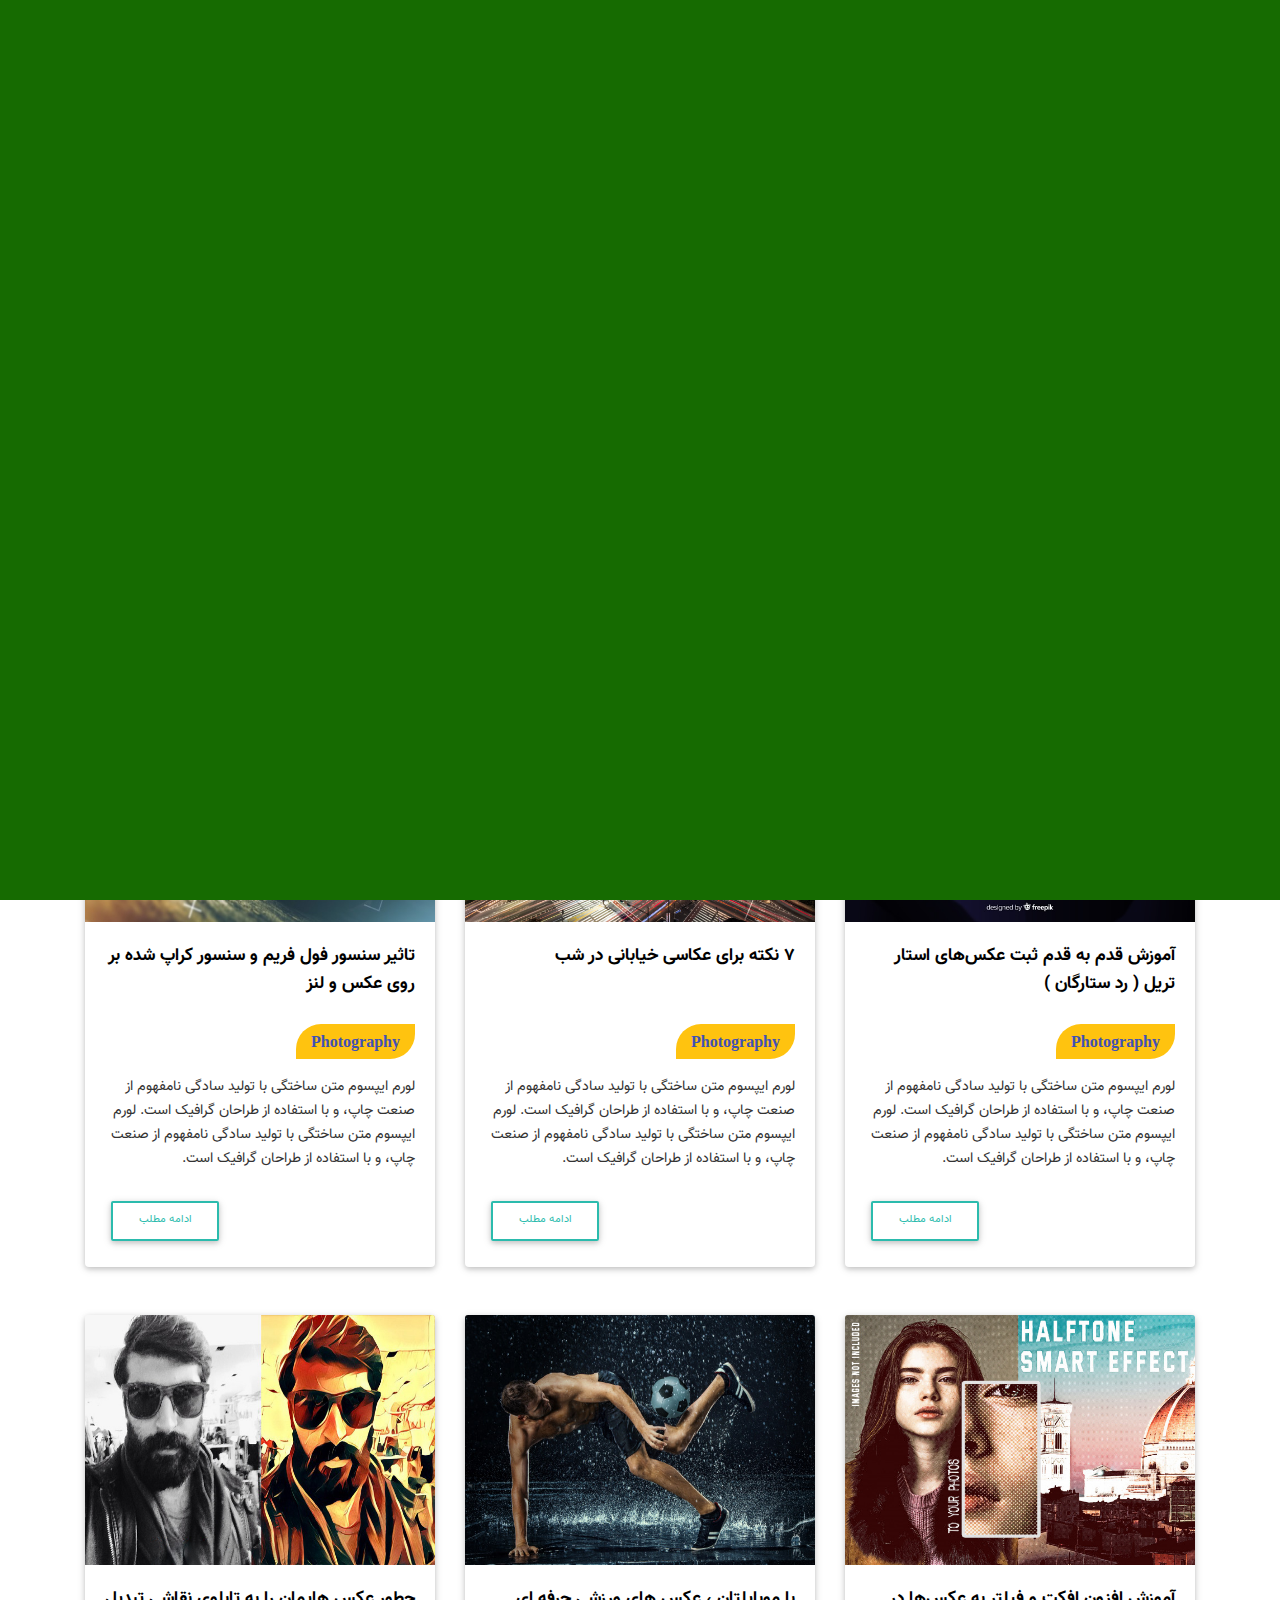
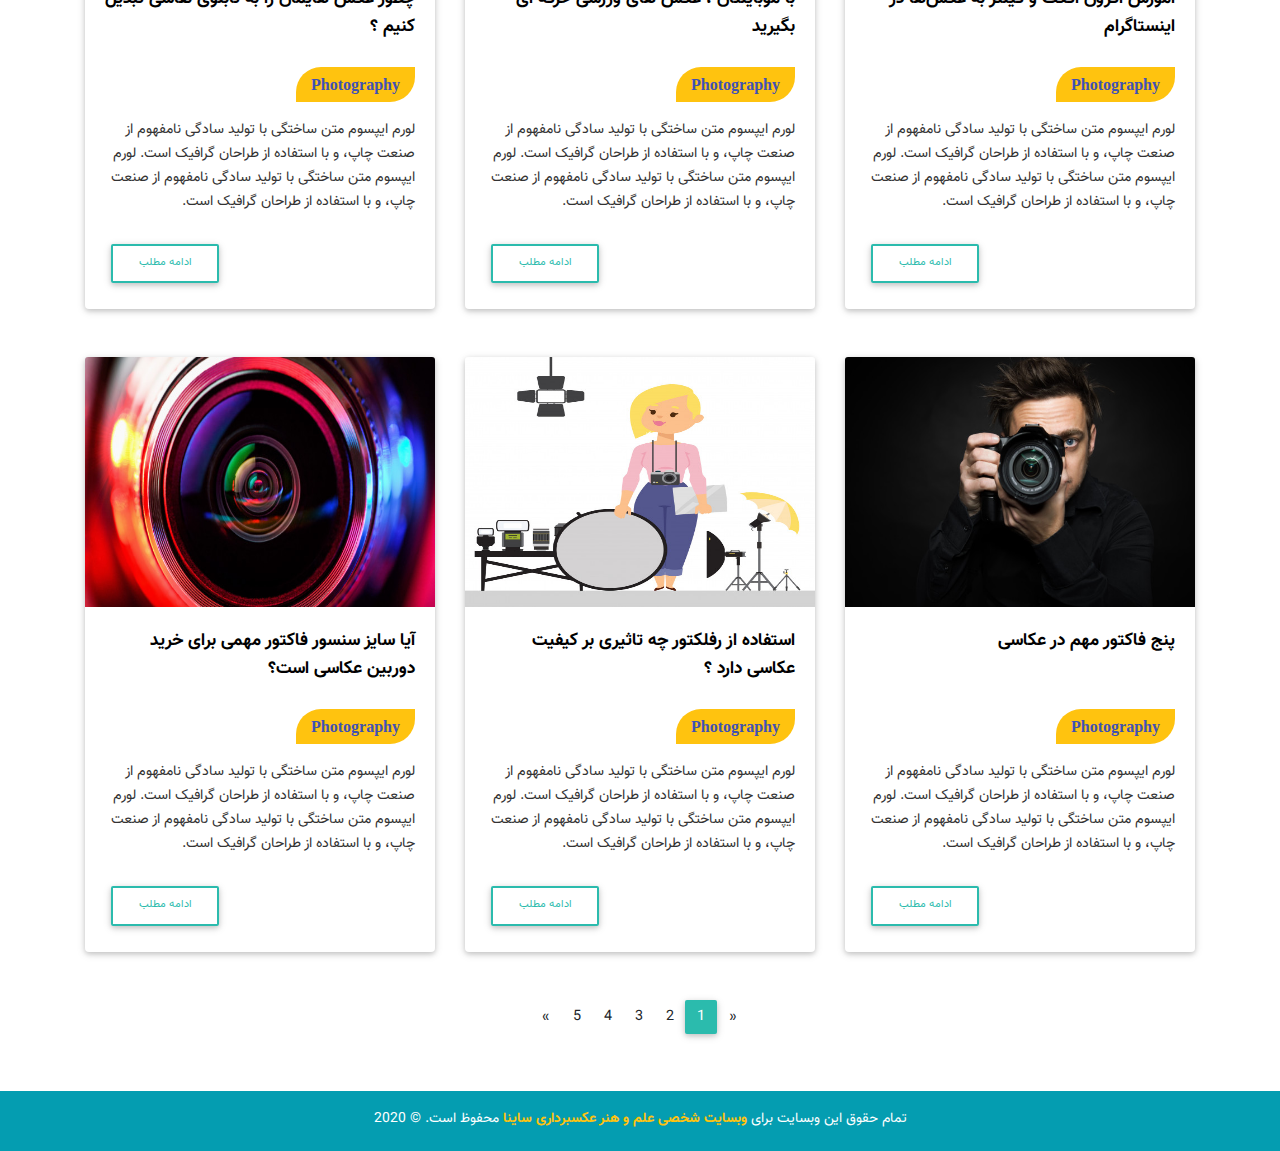
<file: article.html>
<!DOCTYPE html>
<html lang="fa">
<head>
    <meta charset="UTF-8">
    <meta name="viewport" content="width=device-width, initial-scale=1.0">
    <title>وبسایت شخصی هنر و علم عکسبرداری</title>
    <link rel="stylesheet" href="css/bootstrap.min.css">
    <link rel="stylesheet" href="css/bootstrap-rtl.min.css">
    <link rel="stylesheet" href="css/mdb.min.css">
    <link rel="stylesheet" href="css/mdb.lite.min.css">
    <link rel="stylesheet" href="https://cdnjs.cloudflare.com/ajax/libs/font-awesome/5.13.0/css/all.min.css">
    <link rel="stylesheet" href="css/owl.carousel.min.css">
    <link rel="stylesheet" href="css/animate.min.css">
    <link rel="stylesheet" href="css/flaticon.css">
    <link rel="stylesheet" href="css/lightbox.min.css">
    <link rel="stylesheet" href="css/app.css">
    <link rel="stylesheet" href="css/appAnimate.css">
</head>
<body>
    <div class="open">
        <div class="layer"></div>
        <div class="layer"></div>
    </div>
    <!--Main Navigation-->
    <header class="header" id="intro-section2">
        <!--Navbar-->
        <nav class="navbar navbar-expand-lg navbar-dark fixed-top scrolling-navbar">
            <div class="container">
                <!-- Navbar brand -->
                <a class="navbar-brand" href="#">
                    <img src="img/kisspng-photography-logo-photographer.jpg" alt="logo" class="img-fluid">
                </a>
                <!-- Collapse button -->
                <button class="navbar-toggler" type="button" data-toggle="collapse" data-target="#basicExampleNav"
                    aria-controls="basicExampleNav" aria-expanded="false" aria-label="Toggle navigation">
                    <span class="navbar-toggler-icon"></span>
                </button>
                <!-- Collapsible content -->
                <div class="collapse navbar-collapse" id="basicExampleNav">
                    <!-- Links -->
                    <ul class="navbar-nav ml-auto smooth-scroll">
                        <li class="nav-item">
                            <a class="nav-link" href="index.html"><i class="fa fa-home" aria-hidden="true"></i> صفحه اصلی</a>
                        </li>
                        <li class="nav-item">
                            <a class="nav-link" href="myPictures.html">مجموعه عکس های من</a>
                        </li>
                        <li class="nav-item">
                            <a class="nav-link" href="article.html">مقالات آموزشی عکاسی</a>
                        </li>
                        <li class="nav-item">
                            <a class="nav-link" href="#gallery">درباره من</a>
                        </li>
                        <li class="nav-item">
                            <a class="nav-link" href="#contact">تماس با من</a>
                        </li>
                    </ul>

                    <!-- Social Icon  -->
                    <ul class="navbar-nav nav-flex-icons">
                        <li class="nav-item">
                            <a class="nav-link iconbtn"><i class="fab fa-facebook"></i></a>
                        </li>
                        <li class="nav-item">
                            <a class="nav-link iconbtn"><i class="fab fa-twitter"></i></a>
                        </li>
                        <li class="nav-item">
                            <a class="nav-link iconbtn"><i class="fab fa-instagram"></i></a>
                        </li>
                    </ul>
                </div>
                <!-- Collapsible content -->

            </div>

        </nav>
        <!--/.Navbar-->
        <!--Mask-->
        <div id="intro" class="view">
                <div class="container">
                    <div class="row banner text-right">
                        <div class="col-12 col-md-10">
                            <div class="banner-text">
                                <h1 class="text-right font-weight-bold white-text mt-5 mb-2">
                                  مقالات آموزشی عکاسی
                                </h1><br>
                                <h2 class="mt-5 text-center">Photography</h2>
                            </div>
                        </div><!--banner-text-->
                    </div><!--row-->
                </div>  
        </div>
        <!--/.Mask-->
        <div class="container">
        <div class="element1"></div>
        <div class="element2"></div>
    </div>
    </header>
    <!--end header-->
    
    <section class="article pt-4 pb-5">
        <div class="container">
            <div class="article-header text-center mb-5">
               
              
            </div>
            <div class="row align-items-center justify-content-center mb-5">
                <div class="col-12 col-md-4 col-lg-4">
                    <div class="card card-cascade">

                        <!-- Card image -->
                        <div class="view view-cascade overlay">
                          <img class="card-img-top" src="img/falling-stars-beautiful-night-background_23-2148273840.jpg" alt="Card image cap">
                          <a>
                            <div class="mask rgba-white-slight"></div>
                          </a>
                        </div>
                      
                        <!-- Card content -->
                        <div class="card-body card-body-cascade text-right">
                      
                          <!-- Title -->
                          <h4 class="card-title"><strong>آموزش قدم به قدم ثبت عکس‌های استار تریل ( رد ستارگان )</strong></h4>
                          <!-- Subtitle -->
                          <h6 class="font-weight-bold indigo-text text-center mb-3 py-2">Photography</h6>
                          <!-- Text -->
                          <p class="card-text">لورم ایپسوم متن ساختگی با تولید سادگی نامفهوم از صنعت چاپ، و با استفاده از طراحان گرافیک است.
                            لورم ایپسوم متن ساختگی با تولید سادگی نامفهوم از صنعت چاپ، و با استفاده از طراحان گرافیک است.
                          </p>
                      
                          <div class="article-btn mt-4 text-left">
                            <a type="button" class="btn btn-outline-default btn-md btn-rounded waves-effect"> ادامه مطلب</a>
                          </div>
                      
                        </div>
                      
                      </div>
                    </div> 
                    <div class="col-12 col-md-4 col-lg-4">
                        <div class="card card-cascade">

                            <!-- Card image -->
                            <div class="view view-cascade overlay">
                              <img class="card-img-top" src="img/long-exposure.jpg" alt="Card image cap">
                              <a>
                                <div class="mask rgba-white-slight"></div>
                              </a>
                            </div>
                          
                            <!-- Card content -->
                            <div class="card-body card-body-cascade text-right">
                          
                              <!-- Title -->
                              <h4 class="card-title"><strong>۷ نکته برای عکاسی خیابانی در شب</strong></h4>
                              <!-- Subtitle -->
                              <h6 class="font-weight-bold indigo-text text-center mb-3 py-2">Photography</h6>
                              <!-- Text -->
                              <p class="card-text">لورم ایپسوم متن ساختگی با تولید سادگی نامفهوم از صنعت چاپ، و با استفاده از طراحان گرافیک است.
                                لورم ایپسوم متن ساختگی با تولید سادگی نامفهوم از صنعت چاپ، و با استفاده از طراحان گرافیک است.
                              </p>
                              <div class="article-btn mt-4 text-left">
                                <a type="button" class="btn btn-outline-default btn-md btn-rounded waves-effect"> ادامه مطلب</a>
                              </div>
                            </div>
                          
                          </div>
                    </div>
                    <div class="col-12 col-md-4 col-lg-4">
                        <div class="card card-cascade">

                            <!-- Card image -->
                            <div class="view view-cascade overlay">
                              <img class="card-img-top" src="img/pro-photography.jpg" alt="Card image cap">
                              <a>
                                <div class="mask rgba-white-slight"></div>
                              </a>
                            </div>
                          
                            <!-- Card content -->
                            <div class="card-body card-body-cascade text-right">
                          
                              <!-- Title -->
                              <h4 class="card-title"><strong>تاثیر سنسور فول فریم و سنسور کراپ شده بر روی عکس و لنز</strong></h4>
                              <!-- Subtitle -->
                              <h6 class="font-weight-bold indigo-text text-center mb-3 py-2">Photography</h6>
                              <!-- Text -->
                              <p class="card-text">لورم ایپسوم متن ساختگی با تولید سادگی نامفهوم از صنعت چاپ، و با استفاده از طراحان گرافیک است. 
                                لورم ایپسوم متن ساختگی با تولید سادگی نامفهوم از صنعت چاپ، و با استفاده از طراحان گرافیک است.
                              </p>
                              <div class="article-btn mt-4 text-left">
                              <a type="button" class="btn btn-outline-default btn-md btn-rounded waves-effect"> ادامه مطلب</a>
                            </div>
                            </div>
                          
                          </div>
                    </div>
                </div><!--row-->
                <div class="row align-items-center justify-content-center mb-5">
                    <div class="col-12 col-md-4 col-lg-4">
                        <div class="card card-cascade">
    
                            <!-- Card image -->
                            <div class="view view-cascade overlay">
                              <img class="card-img-top" src="img/retro-halftone-smart.jpg" alt="Card image cap">
                              <a>
                                <div class="mask rgba-white-slight"></div>
                              </a>
                            </div>
                          
                            <!-- Card content -->
                            <div class="card-body card-body-cascade text-right">
                          
                              <!-- Title -->
                              <h4 class="card-title"><strong>
                                آموزش افزون افکت و فیلتر به عکس‌ها در اینستاگرام
                              </strong></h4>
                              <!-- Subtitle -->
                              <h6 class="font-weight-bold indigo-text text-center mb-3 py-2">Photography</h6>
                              <!-- Text -->
                              <p class="card-text">لورم ایپسوم متن ساختگی با تولید سادگی نامفهوم از صنعت چاپ، و با استفاده از طراحان گرافیک است.
                                لورم ایپسوم متن ساختگی با تولید سادگی نامفهوم از صنعت چاپ، و با استفاده از طراحان گرافیک است.
                              </p>
                          
                              <div class="article-btn mt-4 text-left">
                                <a type="button" class="btn btn-outline-default btn-md btn-rounded waves-effect"> ادامه مطلب</a>
                              </div>
                          
                            </div>
                          
                          </div>
                        </div> 
                        <div class="col-12 col-md-4 col-lg-4">
                            <div class="card card-cascade">
    
                                <!-- Card image -->
                                <div class="view view-cascade overlay">
                                  <img class="card-img-top" src="img/water-drops.jpg" alt="Card image cap">
                                  <a>
                                    <div class="mask rgba-white-slight"></div>
                                  </a>
                                </div>
                              
                                <!-- Card content -->
                                <div class="card-body card-body-cascade text-right">
                              
                                  <!-- Title -->
                                  <h4 class="card-title"><strong>با موبایلتان ، عکس های ورزشی حرفه ای بگیرید</strong></h4>
                                  <!-- Subtitle -->
                                  <h6 class="font-weight-bold indigo-text text-center mb-3 py-2">Photography</h6>
                                  <!-- Text -->
                                  <p class="card-text">لورم ایپسوم متن ساختگی با تولید سادگی نامفهوم از صنعت چاپ، و با استفاده از طراحان گرافیک است.
                                    لورم ایپسوم متن ساختگی با تولید سادگی نامفهوم از صنعت چاپ، و با استفاده از طراحان گرافیک است.
                                  </p>
                                  <div class="article-btn mt-4 text-left">
                                    <a type="button" class="btn btn-outline-default btn-md btn-rounded waves-effect"> ادامه مطلب</a>
                                  </div>
                                </div>
                              
                              </div>
                        </div>
                        <div class="col-12 col-md-4 col-lg-4">
                            <div class="card card-cascade">
    
                                <!-- Card image -->
                                <div class="view view-cascade overlay">
                                  <img class="card-img-top" src="img/Prisma-screenshot.jpg" alt="Card image cap">
                                  <a>
                                    <div class="mask rgba-white-slight"></div>
                                  </a>
                                </div>
                              
                                <!-- Card content -->
                                <div class="card-body card-body-cascade text-right">
                              
                                  <!-- Title -->
                                  <h4 class="card-title"><strong>چطور عکس هایمان را به تابلوی نقاشی تبدیل کنیم ؟</strong></h4>
                                  <!-- Subtitle -->
                                  <h6 class="font-weight-bold indigo-text text-center mb-3 py-2">Photography</h6>
                                  <!-- Text -->
                                  <p class="card-text">لورم ایپسوم متن ساختگی با تولید سادگی نامفهوم از صنعت چاپ، و با استفاده از طراحان گرافیک است. 
                                    لورم ایپسوم متن ساختگی با تولید سادگی نامفهوم از صنعت چاپ، و با استفاده از طراحان گرافیک است.
                                  </p>
                                  <div class="article-btn mt-4 text-left">
                                  <a type="button" class="btn btn-outline-default btn-md btn-rounded waves-effect"> ادامه مطلب</a>
                                </div>
                                </div>
                              
                              </div>
                        </div>
                    </div><!--row-->
                    <div class="row align-items-center justify-content-center mb-5">
                        <div class="col-12 col-md-4 col-lg-4">
                            <div class="card card-cascade">
        
                                <!-- Card image -->
                                <div class="view view-cascade overlay">
                                  <img class="card-img-top" src="img/photography-man_101299-9.jpg" alt="Card image cap">
                                  <a>
                                    <div class="mask rgba-white-slight"></div>
                                  </a>
                                </div>
                              
                                <!-- Card content -->
                                <div class="card-body card-body-cascade text-right">
                              
                                  <!-- Title -->
                                  <h4 class="card-title"><strong>پنج فاکتور مهم در عکاسی</strong></h4>
                                  <!-- Subtitle -->
                                  <h6 class="font-weight-bold indigo-text text-center mb-3 py-2">Photography</h6>
                                  <!-- Text -->
                                  <p class="card-text">لورم ایپسوم متن ساختگی با تولید سادگی نامفهوم از صنعت چاپ، و با استفاده از طراحان گرافیک است.
                                    لورم ایپسوم متن ساختگی با تولید سادگی نامفهوم از صنعت چاپ، و با استفاده از طراحان گرافیک است.
                                  </p>
                              
                                  <div class="article-btn mt-4 text-left">
                                    <a type="button" class="btn btn-outline-default btn-md btn-rounded waves-effect"> ادامه مطلب</a>
                                  </div>
                              
                                </div>
                              
                              </div>
                            </div> 
                            <div class="col-12 col-md-4 col-lg-4">
                                <div class="card card-cascade">
        
                                    <!-- Card image -->
                                    <div class="view view-cascade overlay">
                                      <img class="card-img-top" src="img/woman-photographer-with-studio-equipment-illustration-flat-style.jpg" alt="Card image cap">
                                      <a>
                                        <div class="mask rgba-white-slight"></div>
                                      </a>
                                    </div>
                                  
                                    <!-- Card content -->
                                    <div class="card-body card-body-cascade text-right">
                                  
                                      <!-- Title -->
                                      <h4 class="card-title"><strong>استفاده از رفلکتور چه تاثیری بر کیفیت عکاسی دارد ؟</strong></h4>
                                      <!-- Subtitle -->
                                      <h6 class="font-weight-bold indigo-text text-center mb-3 py-2">Photography</h6>
                                      <!-- Text -->
                                      <p class="card-text">لورم ایپسوم متن ساختگی با تولید سادگی نامفهوم از صنعت چاپ، و با استفاده از طراحان گرافیک است.
                                        لورم ایپسوم متن ساختگی با تولید سادگی نامفهوم از صنعت چاپ، و با استفاده از طراحان گرافیک است.
                                      </p>
                                      <div class="article-btn mt-4 text-left">
                                        <a type="button" class="btn btn-outline-default btn-md btn-rounded waves-effect"> ادامه مطلب</a>
                                      </div>
                                    </div>
                                  
                                  </div>
                            </div>
                            <div class="col-12 col-md-4 col-lg-4">
                                <div class="card card-cascade">
        
                                    <!-- Card image -->
                                    <div class="view view-cascade overlay">
                                      <img class="card-img-top" src="img/camera-lens-with-red-blue.jpg" alt="Card image cap">
                                      <a>
                                        <div class="mask rgba-white-slight"></div>
                                      </a>
                                    </div>
                                  
                                    <!-- Card content -->
                                    <div class="card-body card-body-cascade text-right">
                                  
                                      <!-- Title -->
                                      <h4 class="card-title"><strong>آیا سایز سنسور فاکتور مهمی برای خرید دوربین عکاسی است؟</strong></h4>
                                      <!-- Subtitle -->
                                      <h6 class="font-weight-bold indigo-text text-center mb-3 py-2">Photography</h6>
                                      <!-- Text -->
                                      <p class="card-text">لورم ایپسوم متن ساختگی با تولید سادگی نامفهوم از صنعت چاپ، و با استفاده از طراحان گرافیک است. 
                                        لورم ایپسوم متن ساختگی با تولید سادگی نامفهوم از صنعت چاپ، و با استفاده از طراحان گرافیک است.
                                      </p>
                                      <div class="article-btn mt-4 text-left">
                                      <a type="button" href="singleArticle.html" class="btn btn-outline-default btn-md btn-rounded waves-effect"> ادامه مطلب</a>
                                    </div>
                                    </div>
                                  
                                  </div>
                            </div>
                        </div><!--row-->
            
                        <div class="pagination align-items-center justify-content-center">
                            <nav>
                                <ul class="pagination pg-teal">
                                  <li class="page-item">
                                    <a class="page-link" aria-label="Previous">
                                      <span aria-hidden="true">&laquo;</span>
                                      <span class="sr-only">Previous</span>
                                    </a>
                                  </li>
                                  <li class="page-item active"><a class="page-link">1</a></li>
                                  <li class="page-item"><a class="page-link">2</a></li>
                                  <li class="page-item"><a class="page-link">3</a></li>
                                  <li class="page-item"><a class="page-link">4</a></li>
                                  <li class="page-item"><a class="page-link">5</a></li>
                                  <li class="page-item">
                                    <a class="page-link" aria-label="Next">
                                      <span aria-hidden="true">&raquo;</span>
                                      <span class="sr-only">Next</span>
                                    </a>
                                  </li>
                                </ul>
                              </nav>
        </div>
    </section>

    <footer class="footer pt-3 pb-1">
        <div class="container">
            <div class="text-footer text-center">
                <p>تمام حقوق این وبسایت برای <span>وبسایت شخصی علم و هنر عکسبرداری ساینا</span> محفوظ است.
                    © 2020</p>
            </div>
        </div>
    </footer>
    



    <script src="js/jquery-3.3.1.min.js"></script>
    <script src="js/bootstrap.min.js"></script>
    <script src="js/bootstrap.bundle.min.js"></script>
    <script src="js/mdb.min.js"></script>
    <script src="js/popper.min.js"></script>
    <script src="js/fontawesome.min.js"></script>
    <script src="js/lightbox-plus-jquery.min.js"></script>
    <script src="js/app.js"></script>
</body>
</html>
</file>
<file: css/flaticon.css>
/*
  	Flaticon icon font: Flaticon
  	Creation date: 22/06/2016 15:32
  	*/

@font-face {
  font-family: "Flaticon";
  src: url("../icon-fonts/Flaticon.eot");
  src: url("../icon-fonts/Flaticon.eot?#iefix") format("embedded-opentype"),
       url("../icon-fonts/Flaticon.woff") format("woff"),
       url("../icon-fonts/Flaticon.ttf") format("truetype"),
       url("../icon-fonts/Flaticon.svg#Flaticon") format("svg");
  font-weight: normal;
  font-style: normal;
}

@media screen and (-webkit-min-device-pixel-ratio:0) {
  @font-face {
    font-family: "Flaticon";
    src: url("../icon-fonts/Flaticon.svg#Flaticon") format("svg");
  }
}

[class^="flaticon-"]:before, [class*=" flaticon-"]:before,
[class^="flaticon-"]:after, [class*=" flaticon-"]:after {
  font-family: Flaticon;
    font-style: normal;
}

.flaticon-add:before { content: "\f100"; }
.flaticon-bag:before { content: "\f101"; }
.flaticon-battery:before { content: "\f102"; }
.flaticon-bell:before { content: "\f103"; }
.flaticon-bluetooth:before { content: "\f104"; }
.flaticon-bookmark:before { content: "\f105"; }
.flaticon-briefcase:before { content: "\f106"; }
.flaticon-calendar:before { content: "\f107"; }
.flaticon-cancel:before { content: "\f108"; }
.flaticon-cancel-1:before { content: "\f109"; }
.flaticon-clip:before { content: "\f10a"; }
.flaticon-clock:before { content: "\f10b"; }
.flaticon-clock-1:before { content: "\f10c"; }
.flaticon-cloud:before { content: "\f10d"; }
.flaticon-correct:before { content: "\f10e"; }
.flaticon-credit-card:before { content: "\f10f"; }
.flaticon-cursor:before { content: "\f110"; }
.flaticon-cursor-1:before { content: "\f111"; }
.flaticon-cut:before { content: "\f112"; }
.flaticon-cutlery:before { content: "\f113"; }
.flaticon-down-arrow:before { content: "\f114"; }
.flaticon-download:before { content: "\f115"; }
.flaticon-edit:before { content: "\f116"; }
.flaticon-envelope:before { content: "\f117"; }
.flaticon-export:before { content: "\f118"; }
.flaticon-favorite:before { content: "\f119"; }
.flaticon-file:before { content: "\f11a"; }
.flaticon-folder:before { content: "\f11b"; }
.flaticon-forward:before { content: "\f11c"; }
.flaticon-gallery:before { content: "\f11d"; }
.flaticon-gamepad:before { content: "\f11e"; }
.flaticon-garbage:before { content: "\f11f"; }
.flaticon-headphones:before { content: "\f120"; }
.flaticon-heart:before { content: "\f121"; }
.flaticon-help:before { content: "\f122"; }
.flaticon-home:before { content: "\f123"; }
.flaticon-hourglass:before { content: "\f124"; }
.flaticon-info:before { content: "\f125"; }
.flaticon-layer:before { content: "\f126"; }
.flaticon-layout:before { content: "\f127"; }
.flaticon-left-arrow:before { content: "\f128"; }
.flaticon-left-arrow-1:before { content: "\f129"; }
.flaticon-lightning:before { content: "\f12a"; }
.flaticon-link:before { content: "\f12b"; }
.flaticon-logout:before { content: "\f12c"; }
.flaticon-magnet:before { content: "\f12d"; }
.flaticon-map:before { content: "\f12e"; }
.flaticon-menu:before { content: "\f12f"; }
.flaticon-monitor:before { content: "\f130"; }
.flaticon-moon:before { content: "\f131"; }
.flaticon-padnote:before { content: "\f132"; }
.flaticon-paint:before { content: "\f133"; }
.flaticon-pause:before { content: "\f134"; }
.flaticon-photo-camera:before { content: "\f135"; }
.flaticon-placeholder:before { content: "\f136"; }
.flaticon-play-button:before { content: "\f137"; }
.flaticon-power:before { content: "\f138"; }
.flaticon-presentation:before { content: "\f139"; }
.flaticon-printer:before { content: "\f13a"; }
.flaticon-profile:before { content: "\f13b"; }
.flaticon-prohibition:before { content: "\f13c"; }
.flaticon-push-pin:before { content: "\f13d"; }
.flaticon-puzzle:before { content: "\f13e"; }
.flaticon-refresh:before { content: "\f13f"; }
.flaticon-remove:before { content: "\f140"; }
.flaticon-rewind:before { content: "\f141"; }
.flaticon-right-arrow:before { content: "\f142"; }
.flaticon-right-arrow-1:before { content: "\f143"; }
.flaticon-rocket-launch:before { content: "\f144"; }
.flaticon-screen:before { content: "\f145"; }
.flaticon-search:before { content: "\f146"; }
.flaticon-settings:before { content: "\f147"; }
.flaticon-settings-1:before { content: "\f148"; }
.flaticon-settings-2:before { content: "\f149"; }
.flaticon-share:before { content: "\f14a"; }
.flaticon-shield:before { content: "\f14b"; }
.flaticon-shopping-cart:before { content: "\f14c"; }
.flaticon-shutter:before { content: "\f14d"; }
.flaticon-smartphone:before { content: "\f14e"; }
.flaticon-speech-bubble:before { content: "\f14f"; }
.flaticon-speedometer:before { content: "\f150"; }
.flaticon-stats:before { content: "\f151"; }
.flaticon-store:before { content: "\f152"; }
.flaticon-sun:before { content: "\f153"; }
.flaticon-switch:before { content: "\f154"; }
.flaticon-tag:before { content: "\f155"; }
.flaticon-target:before { content: "\f156"; }
.flaticon-timer:before { content: "\f157"; }
.flaticon-unlock:before { content: "\f158"; }
.flaticon-up-arrow:before { content: "\f159"; }
.flaticon-upload:before { content: "\f15a"; }
.flaticon-video:before { content: "\f15b"; }
.flaticon-video-camera:before { content: "\f15c"; }
.flaticon-visible:before { content: "\f15d"; }
.flaticon-voice-recorder:before { content: "\f15e"; }
.flaticon-volume:before { content: "\f15f"; }
.flaticon-waiting:before { content: "\f160"; }
.flaticon-wifi:before { content: "\f161"; }
.flaticon-zoom:before { content: "\f162"; }
.flaticon-zoom-out:before { content: "\f163"; }
</file>
<file: css/app.css>
@import url("https://fonts.googleapis.com/css?family=Kaushan+Script");

:root {
  --mainPink: #ef7998;
  --mainBlue: #5a4ff3;
  --mainYellow: rgb(249, 247, 148);
  --mainHover: #ffc30f;
  --mainWhite: #fff;
  --mainBlack: #000;
  --bannertitle: rgba(35, 7, 77, 0.6);
  --blueTrans: rgba(95, 93, 243, 0.5);
  --yellowTrans: rgba(249, 228, 148, 0.5);
  --mainGrey: rgb(238, 238, 238);
}
@font-face {
    font-family: 'Yekan';
    src: url('../fonts/Yekan.ttf') format('eot'),
         url('../fonts/Yekan.ttf') format('woff'),
         url('../Yekan-webfont.ttf') format('truetype');
    font-weight: normal;
    font-style: normal;
}
@font-face {
    font-family: Vazir;
    src: url('../fonts/Vazir.eot');
    src: url('../fonts/Vazir.eot?#iefix') format('embedded-opentype'),
         url('../fonts/Vazir.woff2') format('woff2'),
         url('../fonts/Vazir.woff') format('woff'),
         url('../fonts/Vazir.ttf') format('truetype');
    font-weight: normal;
    font-style: normal;
}
@font-face {
    font-family: Vazir;
    src: url('../fonts/Vazir-Bold.eot');
    src: url('../fonts/Vazir-Bold.eot?#iefix') format('embedded-opentype'),
         url('../fonts/Vazir-Bold.woff2') format('woff2'),
         url('../fonts/Vazir-Bold.woff') format('woff'),
         url('../fonts/Vazir-Bold.ttf') format('truetype');
    font-weight: bold;
    font-style: normal;
}
@font-face {
    font-family: Vazir;
    src: url('../fonts/Vazir-Black.eot');
    src: url('../fonts/Vazir-Black.eot?#iefix') format('embedded-opentype'),
         url('../fonts/Vazir-Black.woff2') format('woff2'),
         url('../fonts/Vazir-Black.woff') format('woff'),
         url('../fonts/Vazir-Black.ttf') format('truetype');
    font-weight: 900;
    font-style: normal;
}
@font-face {
    font-family: Vazir;
    src: url('../fonts/Vazir-Medium.eot');
    src: url('../fonts/Vazir-Medium.eot?#iefix') format('embedded-opentype'),
         url('../fonts/Vazir-Medium.woff2') format('woff2'),
         url('../fonts/Vazir-Medium.woff') format('woff'),
         url('../fonts/Vazir-Medium.ttf') format('truetype');
    font-weight: 500;
    font-style: normal;
}
@font-face {
    font-family: Vazir;
    src: url('../fonts/Vazir-Light.eot');
    src: url('../fonts/Vazir-Light.eot?#iefix') format('embedded-opentype'),
         url('../fonts/Vazir-Light.woff2') format('woff2'),
         url('../fonts/Vazir-Light.woff') format('woff'),
         url('../fonts/Vazir-Light.ttf') format('truetype');
    font-weight: 300;
    font-style: normal;
}
@font-face {
    font-family: Vazir;
    src: url('../fonts/Vazir-Thin.eot');
    src: url('../fonts/Vazir-Thin.eot?#iefix') format('embedded-opentype'),
         url('../fonts/Vazir-Thin.woff2') format('woff2'),
         url('../fonts/Vazir-Thin.woff') format('woff'),
         url('../fonts/Vazir-Thin.ttf') format('truetype');
    font-weight: 100;
    font-style: normal;
}
input:focus,
select:focus,
button:focus,
textarea:focus {
	outline: none;
}
i{
    vertical-align: middle;
}
a:hover, a:focus {
    -webkit-transition: all 300ms ease 0s;
    transition: all 300ms ease 0s;
    text-decoration: none;
    outline: 0 solid transparent;
}
button {
    outline: none!important;
    border: none;
    background: 0 0;
}
ul{
    padding: 0;
    margin: 0;
    list-style: none;
}
.opacity{
    opacity: 0;
}
.border{
    position: absolute;
    width: 120px;
    height: 4px;
    background-color: #311b92;
   top: 50px;
    bottom: 0;
    right: 0;
}
body {
    font-family: 'Vazir',Vazir,'Yekan' , Tahoma, Arial, sans-serif;
    font-size: 14px;
    color: var(--mainBlack);
    background-color: var(--mainWhite);
    line-height: 24px;
    font-weight: 400;
}

html,
body,
header,
#intro-section {
    height: 100%;
}
#intro-section2 {
    height: 600px;
}
.header{
    position: relative;
}
.header .container{
    position: relative;
    padding-right: -50px;
}
.header .container:before{
    content: '';
    position: absolute;
    top: 0;
    right: -220px;
    width: 330px;
    height: 72px;
    background: #fff;
    z-index: -2;
}
.header{
    background: linear-gradient( rgba(19, 18, 19, 0.6),rgba(17, 20, 20, 0.6),rgba(27, 25, 27, 0.6)), url('../img/young-woman-black-t-shirt-with-camera.jpg') no-repeat;
    background-size: cover;
    background-position: center;
    background-attachment: fixed;
}
@media (max-width: 740px) {
    html,
    body,
    header,
    #intro-section {
        min-height: 100vh;
    }
}
@media (max-width: 991px) {
    .navbar:not(.top-nav-collapse) {
        background: #100f11 !important;
    }
}
.header .navbar-brand{
    animation: fadeInRight 0.7s linear forwards;
    opacity: 0;
    animation-delay: 3s;
}
.header nav li {
    margin-right: 30px;
    animation: fadeInRight 0.7s linear forwards;
    opacity: 0;
}
.header nav li:nth-child(1){
    animation-delay: 3.25s;
}
.header nav li:nth-child(2){
    animation-delay: 3.5s;
}
.header nav li:nth-child(3){
    animation-delay: 3.75s;
}
.header nav li:nth-child(4){
    animation-delay: 4s;
}
.header nav li:nth-child(5){
    animation-delay: 4.25s;
}
.header .nav-flex-icons li{
    animation: fadeInRight 0.7s linear forwards;
    opacity: 0;
}
.header .nav-flex-icons li:nth-child(1){
    animation-delay: 4.5s;
}
.header .nav-flex-icons li:nth-child(2){
    animation-delay: 4.75s;
}
.header .nav-flex-icons li:nth-child(3){
    animation-delay: 5s;
}
@keyframes fadeInRight{
   0%
   {
       transform: translateY(150px);
       opacity: 0;
   } 
   100%{
       transform: translateY(0);
       opacity: 1;
   }
}
.header nav li a{
    position: relative;
    font-size: 1rem;
    color: #fff;
    padding: 4px 10px;
    font-weight: bold;
}
.header nav li a:before{
    content: '';
    position: absolute;
    top: 0;
    right: 0;
    width: 0;
    height: 100%;
    background: #ffc30f;
    z-index: -1;
    transition: 0.5s ease-in-out;
}

.top-nav-collapse, .page-footer {
    background-color: #049db1 !important;
}
.header nav li a:hover{
    color: #fff !important;
}
.header .smooth-scroll li a:hover:before,
.header .smooth-scroll li a.active:before{
    width: 50px;
}
.header .nav-flex-icons li .iconbtn{
    position: relative;
    border-radius: 50%;
    font-size: 1.2rem !important;
    padding: 13px;
}
.header .nav-flex-icons li .iconbtn::before{
    position: absolute;
    z-index: 1;
    left: 50%;
    top: 50%;
    transform: translate(-50%,-50%);
}
.header .nav-flex-icons li .iconbtn::after{
    content: '';
    position: absolute;
    left: 0;
    top: 0;
    width: 100%;
    height: 100%;
    box-sizing: border-box;
    border-radius: 50%;
    z-index: 0;
    border: 3px dashed;
}
.header .nav-flex-icons li .iconbtn:hover::after{
    animation: ro 4s linear infinite;
}
@keyframes ro{
    0%{
        transform: rotate(0);
    }
    100%{
        transform: rotate(360deg);
    }
}
.header .navbar-brand img{
    width: 70px;
    height: 60px;
}
.header .element1{
    opacity: 0;
    float: left;
    margin-left: 30px;
    width: 200px;
    height: 200px;
    border: 20px solid #fff;
    animation: rotate 40s linear infinite, fadeIn 1s linear forwards;
    animation-delay: 6s;
}
.element2{
    opacity: 0;
    margin-top: 100px;
    width: 50px;
    height: 50px;
    border: 2px solid rgb(248, 247, 250);
    animation: rotate 30s linear infinite, fadeIn 1s linear forwards;
    animation-delay: 6s;
}
@keyframes rotate{
    0%{
        transform: rotate(45deg);
    }
    100%{
        transform: rotate(405deg);
    }
}
@media (max-width: 991px) {
    .portfolio_area {
      padding-bottom: 50px;
}
    .header nav li{
       margin-top: 20px; 
    }

}
/**** view ****/
.header .view .banner{
    margin-top: 130px;
}
.view .banner-text {
    margin-right: 40px;
    
}
.view .banner-text h1{
    color: #fff;
    font-size: 1.6rem;
    position: relative;
    display: inline-block;
    transform-origin: right;
    transform: scaleX(0);
    animation: revealTextReverse 1s ease-in-out forwards;
    animation-delay: 2s;
}
.view .banner-text h1::before{
    content: '';
    position: absolute;
    top: 0;
    left: 0;
    background: #fff;
    width: 100%;
    height: 100%;
    transform-origin: left;
    animation: revealText 1s ease-in-out forwards;
    animation-delay: 3s;
}
.view .banner-text h2::before{
    content: '';
    position: absolute;
    top: 0;
    left: 0;
    background: #fff;
    width: 100%;
    height: 100%;
    transform-origin: left;
    animation: revealText 1s ease-in-out forwards;
    animation-delay: 4s;
}
@keyframes revealText{
    0%{
        transform: scaleX(1);
    }
    100%{
        transform: scaleX(0);
    }
}
@keyframes revealTextReverse{
    0%{
        transform: scaleX(0);
    }
    100%{
        transform: scaleX(1);
    }
}
.view .banner-text h1 span{
    line-height: 65px;
}
.view .banner-text h1 .text-b{
    margin-right: 80px;
}
.view .banner-text h1 .text-c{
    margin-right: 300px;
    font-size: 2.6rem;
    color: #f37121 ;
    font-family: 'Gill Sans', 'Gill Sans MT', Calibri, 'Trebuchet MS', sans-serif;
}
.view .banner-text h2{
    margin-right: 100px;
    background: #049db1;
    display: inline-block;
    padding: 15px 15px 15px;
    border-top-left-radius: 30px;
    border-bottom-right-radius: 30px;
    font-family: 'https://creativecommons.org/licenses/by-nd/4.0/deed.en';
    color: #fff;
    transform-origin: right;
    transform: scaleX(0);
    animation: revealTextReverse 1s ease-in-out forwards;
    animation-delay: 3s;
}
/**** portfolio_area ***/
@media (max-width: 991px) {
    .portfolio_area {
      padding-bottom: 50px;
}
    .header nav li{
        animation: none;
        opacity: 1;
    }

}
.portfolio_area .filters ul {
    padding-left: 0;
    margin-bottom: 30px; 
}
.area-heading h2{
    text-align: center !important;
    margin: 0 auto !important;
}
@media (max-width: 991px) {
    .portfolio_area .filters ul {
        margin-bottom: 20px; 
} }
.gallery {
    -webkit-column-count: 3;
    -moz-column-count: 3;
    column-count: 3;
    -webkit-column-width: 33%;
    -moz-column-width: 33%;
    column-width: 33%; }
    .gallery .pics {
    -webkit-transition: all 350ms ease;
    transition: all 350ms ease; }
    .gallery .animation {
    -webkit-transform: scale(1);
    -ms-transform: scale(1);
    transform: scale(1); }
    
    @media (max-width: 450px) {
    .gallery {
    -webkit-column-count: 1;
    -moz-column-count: 1;
    column-count: 1;
    -webkit-column-width: 100%;
    -moz-column-width: 100%;
    column-width: 100%;
    }
    }
.gallery .v3{
    height: 242px;
}
.gallery a img{
    width: 100%;
}
.gallery .b a img{
    min-height: 541px;
}
    
@media (max-width: 400px) {
    .btn.filter {
        padding-left: 1.1rem;
        padding-right: 1.1rem;
    }
}
.portfolio_area .btn{
    transition: color 0.4s linear;
}
.portfolio_area .btn:hover{
    color: #fff !important;
}
.portfolio_area .btn::before{
    content: '';
    position: absolute;
    right: 0;
    top: 0;
    width: 100%;
    height: 100%;
    background: #049db1;
    z-index: -1;
    transition: transform 0.5s;
    transform-origin: 0 0 ;
    transition-timing-function: cubic-bezier(0.5,1.6,0.4,0.7);
}
.portfolio_area .btn::before{
    transform: scaleY(0);
}
.portfolio_area .btn:hover::before{
    transform: scaleY(1);
}
.portfolio_area .hover15 a{
    position: relative;
}
.portfolio_area .hover15 a::before{
    position: absolute;
	top: 50%;
	left: 50%;
	z-index: 2;
	display: block;
	content: '';
	width: 0;
	height: 0;
	background: rgba(255,255,255,.3);
	border-radius: 100%;
	-webkit-transform: translate(-50%, -50%);
	transform: translate(-50%, -50%);
	opacity: 0;
}
.portfolio_area .hover15 a:hover::before {
	-webkit-animation: circle .75s;
	animation: circle .75s;
}
@keyframes circle {
	0% {
		opacity: 1;
	}
	40% {
		opacity: 1;
	}
	100% {
		width: 120%;
		height: 280px;
		opacity: 0;
	}
}

/****** best *****/
.best{
    background: #212534;
}
.best-header h2{
    font-size: 1.7em;
    padding: 15px;
    background: #ffc30f;
    display: inline-block;
    border-top-left-radius: 25px;
    border-bottom-right-radius: 25px;
    font-weight: bold;
}
.best .best-text p{
    font-size: 1rem;
    text-align: justify;
    line-height: 30px;
    color: #fff;
}
.best .video-image{
    position: relative;
}
.best .video-image img{
    border-radius: 20px;
}
.best .video-image::before{
    background: rgba(37,41,51,0.4);
    content: '';
    height: 100%;
    left: 0;
    position: absolute;
    top: 0;
    width: 100%;
    z-index: 0;
}
/**** article ****/
.article .card img{
    width: 100%;
    height: 250px;
}
.article .card-body h4{
    font-size: 1.1rem;
    height: 70px;
    line-height: 28px;
}
.article .card-body h6{
    font-family: cursive;
    padding: 15px;
    background: #ffc30f;
    display: inline-block;
    border-top-left-radius: 25px;
    border-bottom-right-radius: 25px;
}
.article .card-body p{
    color: #333 !important;
}
.article-btn .btn{
    transition: color 0.4s linear;
}
.article-btn .btn:hover{
    color: #fff !important;
    background: #2bbbad !important;
}
.article-btn .btn:hover::before{
    transform: scaleY(1);
}
/**** single-article ****/
.single-article .single-img img{
    width: 100%;
    height: 350px;
}
.single-article .single-text h2{
    font-size: 1.8em;
}
.single-article .single-text p{
    font-size: 1em;
    text-align: justify;
}
.btn-fb {
    color: #fff;
    background-color: #3b5998!important;
}
.btn-tw {
    color: #fff;
    background-color: #55acee!important;
}
.btn-in{
    color: #fff;
    background-color: #f145cc!important; 
}
/**** footer ***/
.footer{
    background: #049db1;
}
.footer p{
    color: #fff;
}
.footer p span{
    color: #ffc30f;
    font-weight: bold;
}
</file>
<file: css/appAnimate.css>
.open{
    position: fixed;
    top: 0;
    left: 0;
    right: 0;
    bottom: 0;
    pointer-events: none;
    z-index: 10000;
}
.open .layer{
    position: absolute;
    top: 0;
    left: 0;
    width: 100%;
    height: 100%;
    transform-origin: top;
    animation: open 1s ease-in-out forwards;
}
.open .layer:nth-child(1){
    background: rgb(22, 107, 1);
    z-index: 2;
}
.open .layer:nth-child(2){
    background: #03a9f4;
    animation-delay: 1s;
    z-index: 1;
}
@keyframes open{
    0%{
        transform: scaleY(1);
    }
    100%
    {
        transform: scaleY(0);
    }
}
</file>
